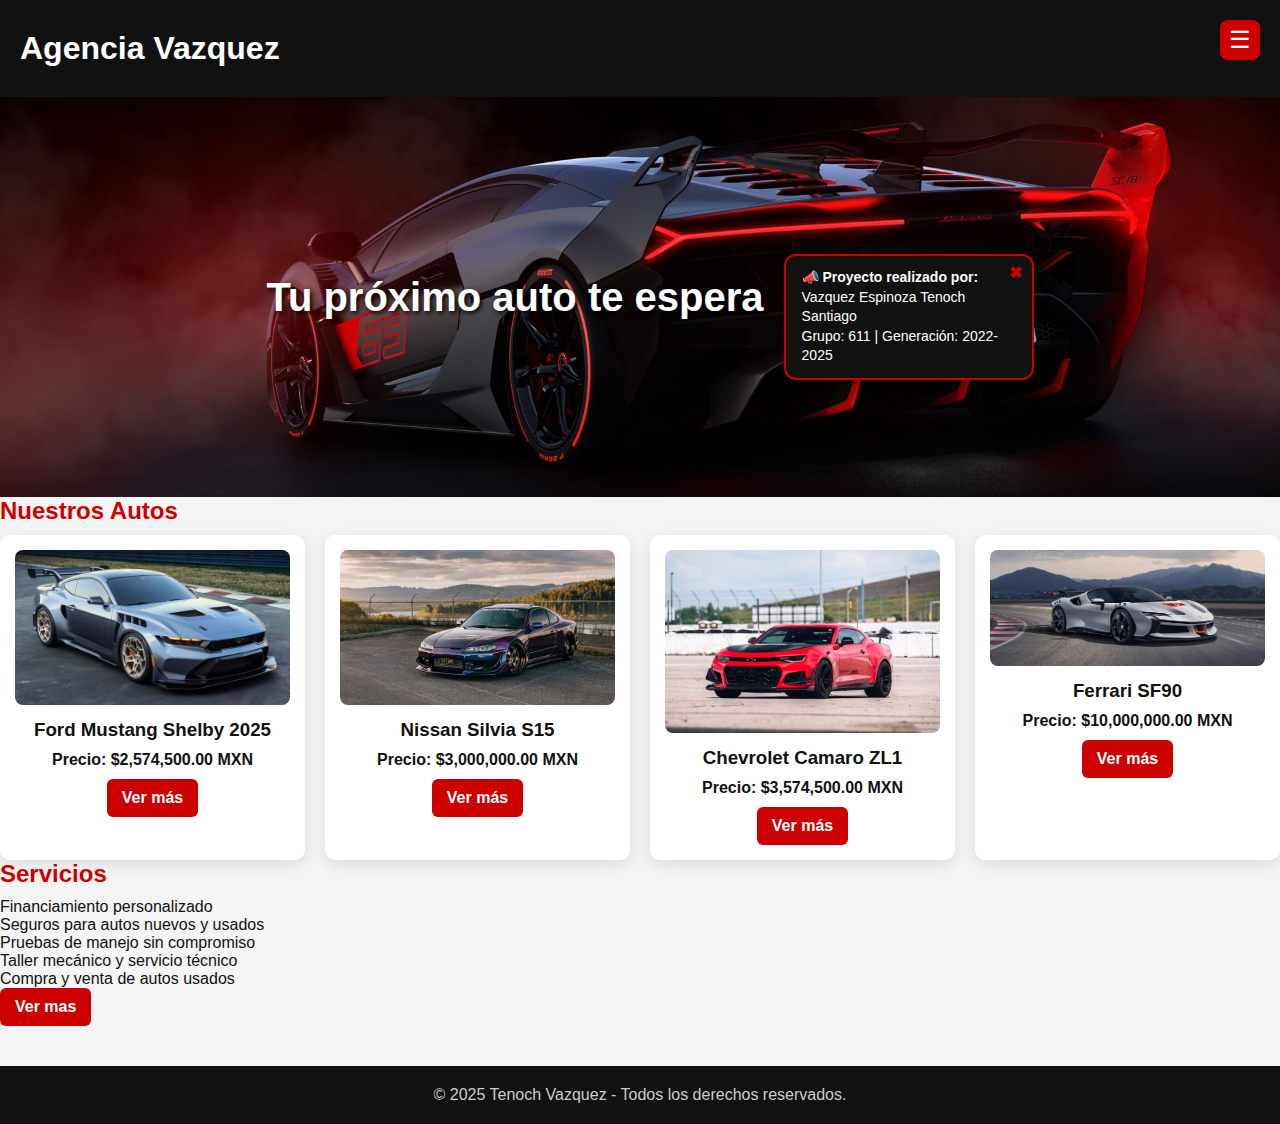
<file: index.html>
<!DOCTYPE html>
<html lang="es">
<head>
  <meta charset="UTF-8">
  <title>Agencia Vazquez</title>
  <link rel="stylesheet" href="styles/style.css">
</head>
<body>
  <header>
    <h1>Agencia Vazquez</h1>
  </header>
  <section class="hero" id="inicio">
    <h1>Tu próximo auto te espera</h1>
    <div class="alerta-creditos" id="creditos">
      <span class="cerrar-alerta" onclick="document.getElementById('creditos').style.display='none'">✖</span>
      📣 <strong>Proyecto realizado por:</strong><br>
      Vazquez Espinoza Tenoch Santiago<br>
      Grupo: 611 | Generación: 2022-2025
    </div>  
  </section>

  <section class="section" id="autos">
    <h2>Nuestros Autos</h2>
    <div class="autos">
      <div class="auto-card">
        <img src="styles/mustang.jpg" alt="Mustang">
        <h3>Ford Mustang Shelby 2025</h3>
        <p class="precio">Precio: $2,574,500.00 MXN</p>
        <a href="mustang.html" class="btn">Ver más</a>
      </div>
      <div class="auto-card">
        <img src="styles/silvia.jpg" alt="Silvia">
        <h3>Nissan Silvia S15</h3>
        <p class="precio">Precio: $3,000,000.00 MXN</p>
        <a href="Silvia.html" class="btn">Ver más</a>
      </div>
      <div class="auto-card">
        <img src="styles/camaro.jpg" alt="Camaro">
        <h3>Chevrolet Camaro ZL1</h3>
        <p class="precio">Precio: $3,574,500.00 MXN</p>
        <a href="camaro.html" class="btn">Ver más</a>
      </div>
      <div class="auto-card">
        <img src="styles/ferrari.jpg" alt="Ferrari">
        <h3>Ferrari SF90</h3>
        <p class="precio">Precio: $10,000,000.00 MXN</p>
        <a href="ferrari.html" class="btn">Ver más</a>
      </div>
    </div>
  </section>

  <section class="section" id="servicios">
    <div class="servicio">
    <h2>Servicios</h2>
    <ul>
      <li>Financiamiento personalizado</li>
      <li>Seguros para autos nuevos y usados</li>
      <li>Pruebas de manejo sin compromiso</li>
      <li>Taller mecánico y servicio técnico</li>
      <li>Compra y venta de autos usados</li>
    </ul>
      <a href="Servicios.html" class="btn">Ver mas</a>
    </div>
  </section>
  <footer>
    &copy; 2025 Tenoch Vazquez - Todos los derechos reservados.
  </footer>
  <div class="menu-container">
    <div class="menu-button">☰</div>
    <div class="menu-options">
      <a href="#inicio">Inicio</a>
      <a href="#autos">Catálogo</a>
      <a href="#servicios">Servicios</a>
    </div>
  </div>
</body>
</html>
</file>
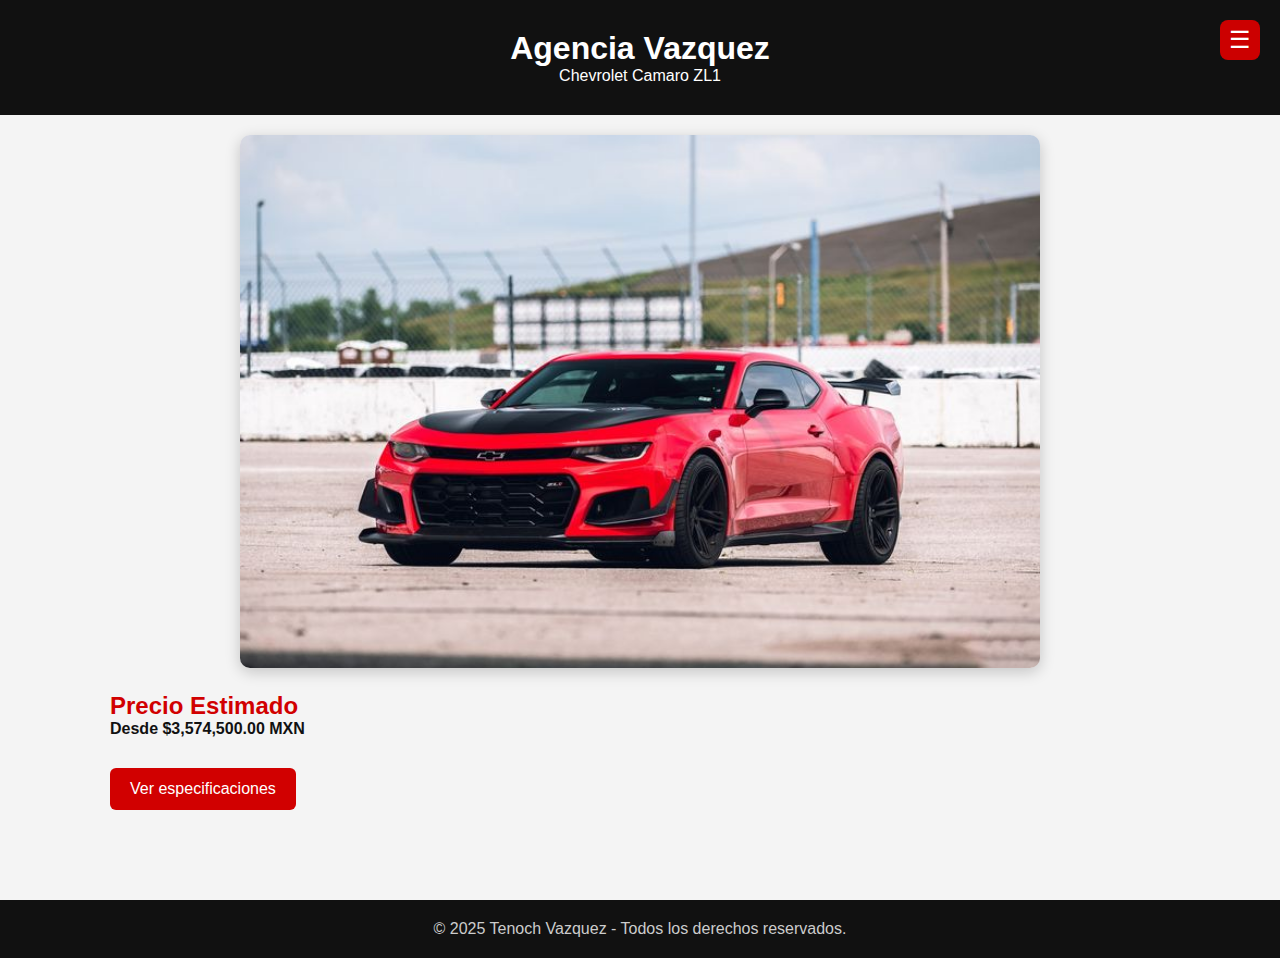
<file: camaro.html>
<!DOCTYPE html>
<html lang="es">
<head>
  <meta charset="UTF-8">
  <meta name="viewport" content="width=device-width, initial-scale=1.0">
  <title>Chevrolet Camaro ZL1</title>
  <style>
    :root {
      --rojo-zl1: #d10000;
      --gris-fondo: #f4f4f4;
      --negro: #111;
      --blanco: #fff;
    }
    .menu-options h4 {
      color: #fff;
      margin: 8px 0 4px;
      font-size: 0.9rem;
      border-bottom: 1px solid rgba(255, 255, 255, 0.3);
      padding-bottom: 4px;
    }

    * {
      box-sizing: border-box;
      margin: 0;
      padding: 0;
    }

    body {
      font-family: 'Segoe UI', sans-serif;
      background-color: var(--gris-fondo);
      color: var(--negro);
    }

    header {
      background: var(--negro);
      color: var(--blanco);
      padding: 30px 20px;
      text-align: center;
    }

    main {
      max-width: 1100px;
      margin: auto;
      padding: 20px;
    }

    .imagen {
      text-align: center;
      margin-bottom: 20px;
    }

    .imagen img {
      width: 100%;
      max-width: 800px;
      border-radius: 10px;
      box-shadow: 0 4px 15px rgba(0, 0, 0, 0.2);
      transition: transform 0.3s ease;
    }

    .imagen img:hover {
      transform: scale(1.02);
    }

    h2 {
      color: var(--rojo-zl1);
    }

    .seccion {
      margin-bottom: 30px;
    }

    button {
      background-color: var(--rojo-zl1);
      color: white;
      border: none;
      padding: 12px 20px;
      font-size: 1rem;
      cursor: pointer;
      border-radius: 6px;
      transition: background-color 0.3s ease;
    }

    button:hover {
      background-color: #a80000;
    }

    #detalles {
      display: none;
      margin-top: 15px;
      padding: 15px;
      background-color: #fff;
      border-radius: 10px;
      border: 1px solid #ddd;
      box-shadow: 0 2px 8px rgba(0,0,0,0.1);
    }

    footer {
      background-color: var(--negro);
      color: #ccc;
      text-align: center;
      padding: 20px;
      margin-top: 40px;
    }
    .menu-container {
      position: fixed;
      top: 20px;
      right: 20px;
      z-index: 999;
    }
    .menu-button {
      width: 40px;
      height: 40px;
      background-color: #cc0000;
      color: white;
      border-radius: 8px;
      display: flex;
      align-items: center;
      justify-content: center;
      cursor: pointer;
      font-size: 24px;
      transition: background-color 0.3s ease;
    }
    .menu-options {
      overflow: hidden;
      background-color: #cc0000;
      border-radius: 10px;
      margin-top: 10px;
      width: 0;
      height: 0;
      opacity: 0;
      transition: all 0.4s ease;
    }

    .menu-container:hover .menu-options {
      width: 160px;
      height: auto;
      opacity: 1;
      padding: 10px;
      box-shadow: 0 4px 10px rgba(0,0,0,0.2);
    }

    .menu-options a {
      display: block;
      color: white;
      text-decoration: none;
      padding: 8px;
      border-radius: 6px;
      transition: background-color 0.3s ease;
    }

    .menu-options a:hover {
      background-color: #a00000;
    }
  </style>
</head>
<body>

<header>
  <h1>Agencia Vazquez </h1>
  <p>Chevrolet Camaro ZL1</p>
</header>

<main>
  <div class="imagen">
    <img src="styles/camaro.jpg" alt="Camaro ZL1">
  </div>

  <section class="seccion">
    <h2>Precio Estimado</h2>
    <p><strong>Desde $3,574,500.00 MXN</strong></p>
  </section>

  <section class="seccion">
    <button onclick="toggleDetalles()">Ver especificaciones</button>
    <div id="detalles">
      <h3>Especificaciones Técnicas</h3>
      <ul>
        <li>Motor V8 Supercargado 6.2L</li>
        <li>Potencia: 650 hp / 650 lb-ft</li>
        <li>Transmisión manual de 6 o automática de 10 velocidades</li>
        <li>0 a 100 km/h: 3.5 segundos</li>
        <li>Tracción trasera (RWD)</li>
        <li>Magnetic Ride Control</li>
        <li>Interior con asientos Recaro deportivos</li>
        <li>Head-Up Display, pantalla táctil, audio Bose</li>
      </ul>
    </div>
  </section>
</main>

<footer>
  &copy; 2025 Tenoch Vazquez - Todos los derechos reservados.
</footer>

<script>
  function toggleDetalles() {
    const detalles = document.getElementById("detalles");
    detalles.style.display = detalles.style.display === "none" || detalles.style.display === "" ? "block" : "none";
  }
</script>
<div class="menu-container">
  <div class="menu-button">☰</div>
  <div class="menu-options">
    <a href="index.html">Inicio</a>
    <h4>Catálogo</h4>
    <a href="mustang.html">Mustang</a>
    <a href="Silvia.html">Silvia</a>
    <a href="camaro.html">Camaro</a>
    <a href="ferrari.html">Ferrari</a>
    <h4>otros</h4>
    <a href="Servicios.html">servicios/contacto</a>
  </div>
</div>
</body>
</html>
</file>
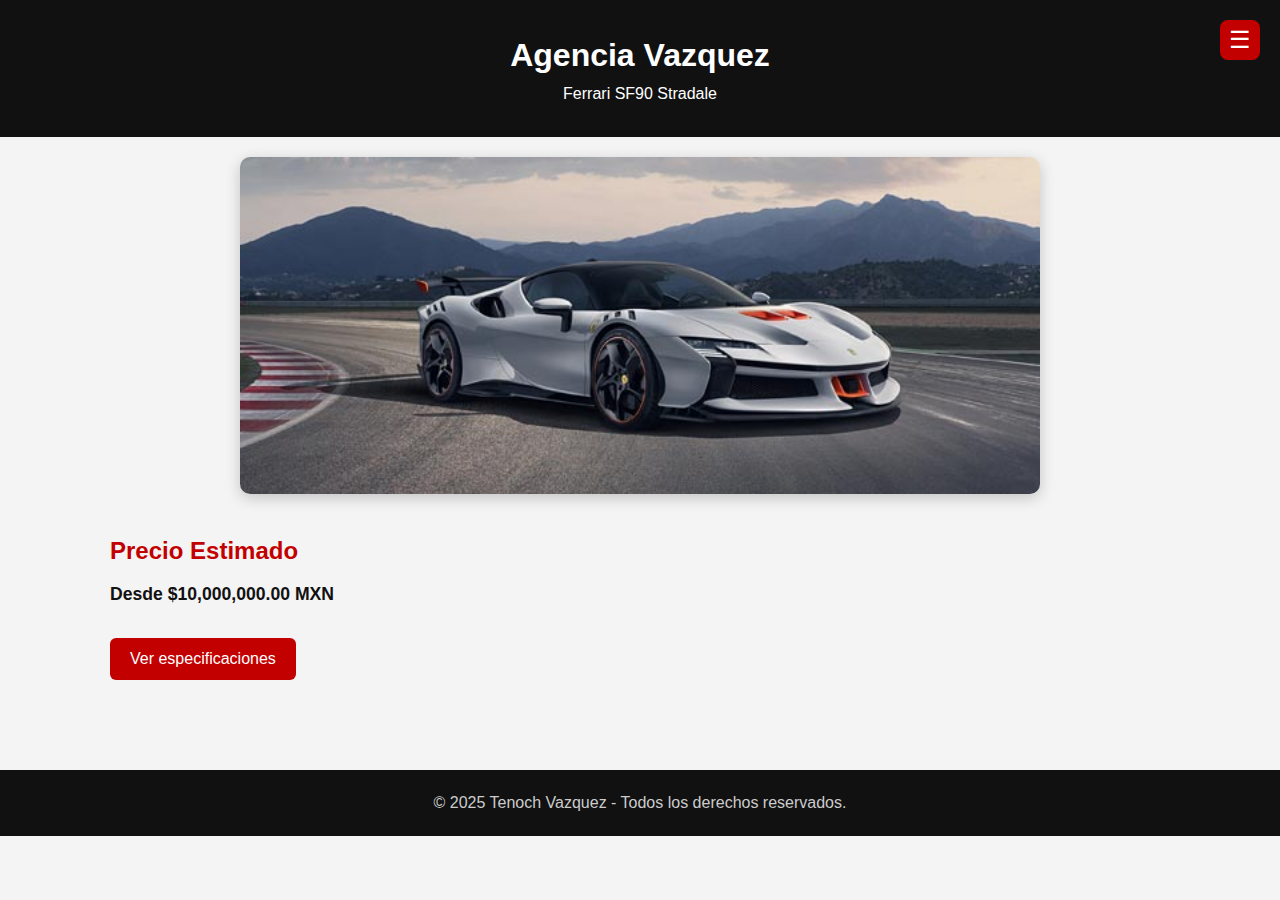
<file: ferrari.html>
<!DOCTYPE html>
<html lang="es">
<head>
  <meta charset="UTF-8" />
  <meta name="viewport" content="width=device-width, initial-scale=1.0"/>
  <title>Ferrari SF90</title>
  <style>
        .menu-options h4 {
      color: #fff;
      margin: 8px 0 4px;
      font-size: 0.9rem;
      border-bottom: 1px solid rgba(255, 255, 255, 0.3);
      padding-bottom: 4px;
    }
    :root {
      --rojo-ferrari: #c30000;
      --gris-fondo: #f4f4f4;
      --negro: #111;
      --blanco: #fff;
      --sombra: 0 4px 15px rgba(0, 0, 0, 0.2);
    }

    * {
      margin: 0;
      padding: 0;
      box-sizing: border-box;
    }

    body {
      font-family: 'Segoe UI', sans-serif;
      background-color: var(--gris-fondo);
      color: var(--negro);
      line-height: 1.6;
    }

    header {
      background: var(--negro);
      color: var(--blanco);
      padding: 30px 20px;
      text-align: center;
    }

    main {
      max-width: 1100px;
      margin: 0 auto;
      padding: 20px;
    }

    .imagen {
      text-align: center;
      margin-bottom: 30px;
    }

    .imagen img {
      width: 100%;
      max-width: 800px;
      border-radius: 10px;
      box-shadow: var(--sombra);
      transition: transform 0.3s ease;
    }

    .imagen img:hover {
      transform: scale(1.02);
    }

    h2 {
      color: var(--rojo-ferrari);
      margin-bottom: 10px;
    }

    .seccion {
      margin-bottom: 30px;
    }

    .seccion p {
      font-size: 1.1rem;
    }

    button {
      background-color: var(--rojo-ferrari);
      color: var(--blanco);
      border: none;
      padding: 12px 20px;
      font-size: 1rem;
      cursor: pointer;
      border-radius: 6px;
      transition: background-color 0.3s ease;
    }

    button:hover {
      background-color: #990000;
    }

    #detalles {
      display: none;
      margin-top: 15px;
      padding: 20px;
      background-color: var(--blanco);
      border-radius: 10px;
      border: 1px solid #ddd;
      box-shadow: 0 2px 8px rgba(0, 0, 0, 0.1);
      animation: fadeIn 0.4s ease-in-out;
    }

    @keyframes fadeIn {
      from { opacity: 0; transform: translateY(-10px); }
      to { opacity: 1; transform: translateY(0); }
    }

    footer {
      background-color: var(--negro);
      color: #ccc;
      text-align: center;
      padding: 20px;
      margin-top: 40px;
    }

    .menu-container {
      position: fixed;
      top: 20px;
      right: 20px;
      z-index: 999;
    }

    .menu-button {
      width: 40px;
      height: 40px;
      background-color: var(--rojo-ferrari);
      color: white;
      border-radius: 8px;
      display: flex;
      align-items: center;
      justify-content: center;
      cursor: pointer;
      font-size: 24px;
      transition: background-color 0.3s ease;
    }

    .menu-options {
      overflow: hidden;
      background-color: var(--rojo-ferrari);
      border-radius: 10px;
      margin-top: 10px;
      width: 0;
      height: 0;
      opacity: 0;
      transition: all 0.4s ease;
    }

    .menu-container:hover .menu-options {
      width: 160px;
      height: auto;
      opacity: 1;
      padding: 10px;
      box-shadow: 0 4px 10px rgba(0, 0, 0, 0.2);
    }

    .menu-options a {
      display: block;
      color: white;
      text-decoration: none;
      padding: 8px;
      border-radius: 6px;
      transition: background-color 0.3s ease;
    }

    .menu-options a:hover {
      background-color: #800000;
    }

    .menu-options h4 {
      color: #fff;
      margin: 8px 0 4px;
      font-size: 0.9rem;
      border-bottom: 1px solid rgba(255, 255, 255, 0.3);
      padding-bottom: 4px;
    }
  </style>
</head>
<body>

<header>
  <h1>Agencia Vazquez</h1>
  <p>Ferrari SF90 Stradale</p>
</header>

<main>
  <div class="imagen">
    <img src="styles/ferrari.jpg" alt="Ferrari SF90" />
  </div>

  <section class="seccion">
    <h2>Precio Estimado</h2>
    <p><strong>Desde $10,000,000.00 MXN</strong></p>
  </section>

  <section class="seccion">
    <button onclick="toggleDetalles()">Ver especificaciones</button>
    <div id="detalles">
      <h3>Especificaciones Técnicas</h3>
      <ul>
        <li>Motor V8 Biturbo 4.0L + 3 motores eléctricos</li>
        <li>Potencia combinada: 986 hp</li>
        <li>Transmisión automática de doble embrague 8 velocidades</li>
        <li>0 a 100 km/h: 2.5 segundos</li>
        <li>Tracción total (AWD)</li>
        <li>Modo eléctrico con autonomía de hasta 25 km</li>
        <li>Interior de lujo con materiales en fibra de carbono y cuero</li>
        <li>Panel digital completo y asistencias de conducción avanzadas</li>
      </ul>
    </div>
  </section>
</main>

<footer>
  &copy; 2025 Tenoch Vazquez - Todos los derechos reservados.
</footer>

<script>
  function toggleDetalles() {
    const detalles = document.getElementById("detalles");
    detalles.style.display = (detalles.style.display === "none" || detalles.style.display === "") 
      ? "block" 
      : "none";
  }
</script>
<div class="menu-container">
  <div class="menu-button">☰</div>
  <div class="menu-options">
    <a href="index.html">Inicio</a>
    <h4>Catálogo</h4>
    <a href="mustang.html">Mustang</a>
    <a href="Silvia.html">Silvia</a>
    <a href="camaro.html">Camaro</a>
    <a href="ferrari.html">Ferrari</a>
    <h4>otros</h4>
    <a href="Servicios.html">servicios/contacto</a>
  </div>
</div>
</body>
</html>
</file>
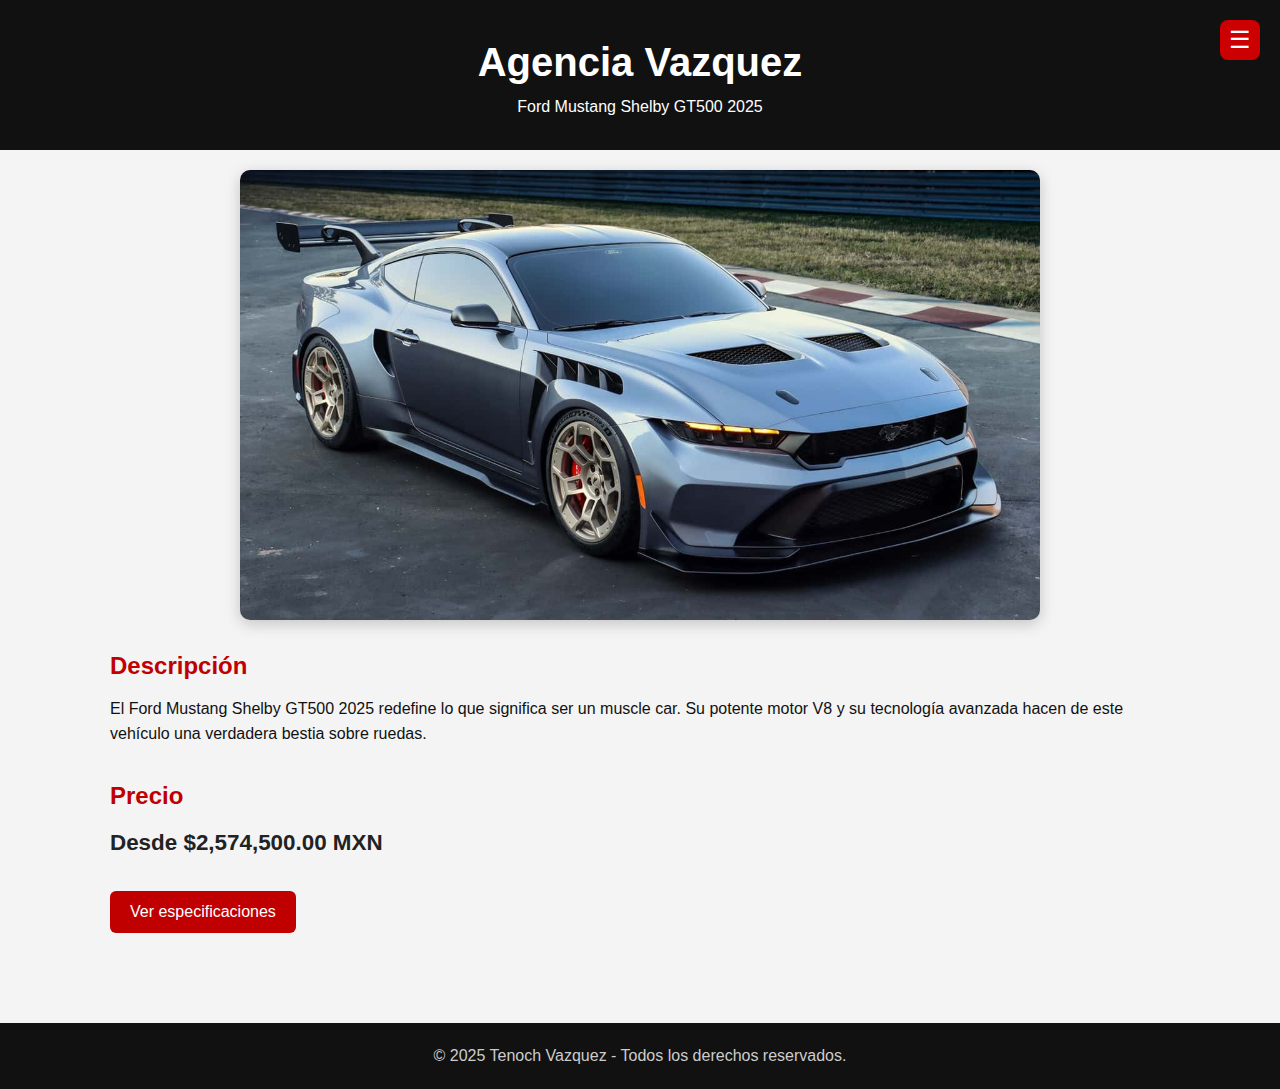
<file: mustang.html>
<!DOCTYPE html>
<html lang="es">
<head>
    <meta charset="UTF-8">
    <meta name="viewport" content="width=device-width, initial-scale=1.0">
    <title>Ford Mustang Shelby GT500 2025</title>
    <style>
        :root {
            --rojo-shelby: #c00000;
            --gris-fondo: #f4f4f4;
            --negro: #111;
            --blanco: #fff;
        }
        .menu-options h4 {
      color: #fff;
      margin: 8px 0 4px;
      font-size: 0.9rem;
      border-bottom: 1px solid rgba(255, 255, 255, 0.3);
      padding-bottom: 4px;
    }

        * {
            box-sizing: border-box;
            margin: 0;
            padding: 0;
        }

        body {
            font-family: 'Segoe UI', sans-serif;
            background-color: var(--gris-fondo);
            color: var(--negro);
            line-height: 1.6;
        }

        header {
            background: var(--negro);
            color: var(--blanco);
            padding: 30px 20px;
            text-align: center;
        }

        header h1 {
            font-size: 2.5rem;
        }

        main {
            max-width: 1100px;
            margin: auto;
            padding: 20px;
        }

        .imagen {
            text-align: center;
            margin-bottom: 20px;
        }

        .imagen img {
            width: 100%;
            max-width: 800px;
            border-radius: 10px;
            box-shadow: 0 4px 15px rgba(0, 0, 0, 0.2);
            transition: transform 0.3s ease;
        }

        .imagen img:hover {
            transform: scale(1.02);
        }

        .seccion {
            margin-bottom: 30px;
        }

        .seccion h2 {
            color: var(--rojo-shelby);
            margin-bottom: 10px;
        }

        .precio {
            font-size: 1.4rem;
            font-weight: bold;
            color: #222;
        }

        button {
            background-color: var(--rojo-shelby);
            color: white;
            border: none;
            padding: 12px 20px;
            font-size: 1rem;
            cursor: pointer;
            border-radius: 6px;
            transition: background-color 0.3s ease;
        }

        button:hover {
            background-color: #a00000;
        }

        #detalles {
            display: none;
            margin-top: 15px;
            padding: 15px;
            background-color: #fff;
            border-radius: 10px;
            border: 1px solid #ddd;
            box-shadow: 0 2px 8px rgba(0,0,0,0.1);
        }

        footer {
            background-color: #111;
            color: #ccc;
            text-align: center;
            padding: 20px;
            margin-top: 40px;
        }

        @media (max-width: 768px) {
            header h1 {
                font-size: 2rem;
            }
            .precio {
                font-size: 1.2rem;
            }
            
        }
        .menu-container {
      position: fixed;
      top: 20px;
      right: 20px;
      z-index: 999;
    }
    .menu-button {
      width: 40px;
      height: 40px;
      background-color: #cc0000;
      color: white;
      border-radius: 8px;
      display: flex;
      align-items: center;
      justify-content: center;
      cursor: pointer;
      font-size: 24px;
      transition: background-color 0.3s ease;
    }
    .menu-options {
      overflow: hidden;
      background-color: #cc0000;
      border-radius: 10px;
      margin-top: 10px;
      width: 0;
      height: 0;
      opacity: 0;
      transition: all 0.4s ease;
    }

    .menu-container:hover .menu-options {
      width: 160px;
      height: auto;
      opacity: 1;
      padding: 10px;
      box-shadow: 0 4px 10px rgba(0,0,0,0.2);
    }

    .menu-options a {
      display: block;
      color: white;
      text-decoration: none;
      padding: 8px;
      border-radius: 6px;
      transition: background-color 0.3s ease;
    }

    .menu-options a:hover {
      background-color: #a00000;
    }
    </style>
</head>
<body>

    <header>
        <h1>Agencia Vazquez</h1>
        <p>Ford Mustang Shelby GT500 2025</p>
    </header>

    <main>
        <div class="imagen">
            <img src="styles/mustang.jpg" alt="Ford Mustang Shelby 2025">
        </div>

        <section class="seccion">
            <h2>Descripción</h2>
            <p>El Ford Mustang Shelby GT500 2025 redefine lo que significa ser un muscle car. Su potente motor V8 y su tecnología avanzada hacen de este vehículo una verdadera bestia sobre ruedas.</p>
        </section>

        <section class="seccion">
            <h2>Precio</h2>
            <p class="precio">Desde $2,574,500.00 MXN</p>
        </section>

        <section class="seccion">
            <button onclick="toggleDetalles()">Ver especificaciones</button>
            <div id="detalles">
                <h3>Especificaciones Técnicas</h3>
                <ul>
                    <li>Motor: 5.2L V8 Supercargado</li>
                    <li>Potencia: 760 hp</li>
                    <li>Transmisión: Automática de 7 velocidades</li>
                    <li>0 a 100 km/h: 3.5 segundos</li>
                    <li>Sistema de infoentretenimiento: SYNC 4 con pantalla de 13.2"</li>
                    <li>Sonido: B&O con 12 parlantes</li>
                    <li>Conectividad: Apple CarPlay / Android Auto</li>
                    <li>Frenos: Brembo de alto rendimiento</li>
                    <li>Seguridad: Control de carril, sensores 360°, frenado automático</li>
                </ul>
            </div>
        </section>
    </main>

    <footer>
        &copy; 2025 Tenoch Vazquez - Todos los derechos reservados.
      </footer>

    <script>
        function toggleDetalles() {
            const detalles = document.getElementById('detalles');
            detalles.style.display = detalles.style.display === 'none' || detalles.style.display === '' ? 'block' : 'none';
        }
    </script>
<div class="menu-container">
    <div class="menu-button">☰</div>
    <div class="menu-options">
      <a href="index.html">Inicio</a>
      <h4>Catálogo</h4>
      <a href="mustang.html">Mustang</a>
      <a href="Silvia.html">Silvia</a>
      <a href="camaro.html">Camaro</a>
      <a href="ferrari.html">Ferrari</a>
      <h4>otros</h4>
      <a href="Servicios.html">servicios/contacto</a>
    </div>
  </div>
</body>
</html>
</file>
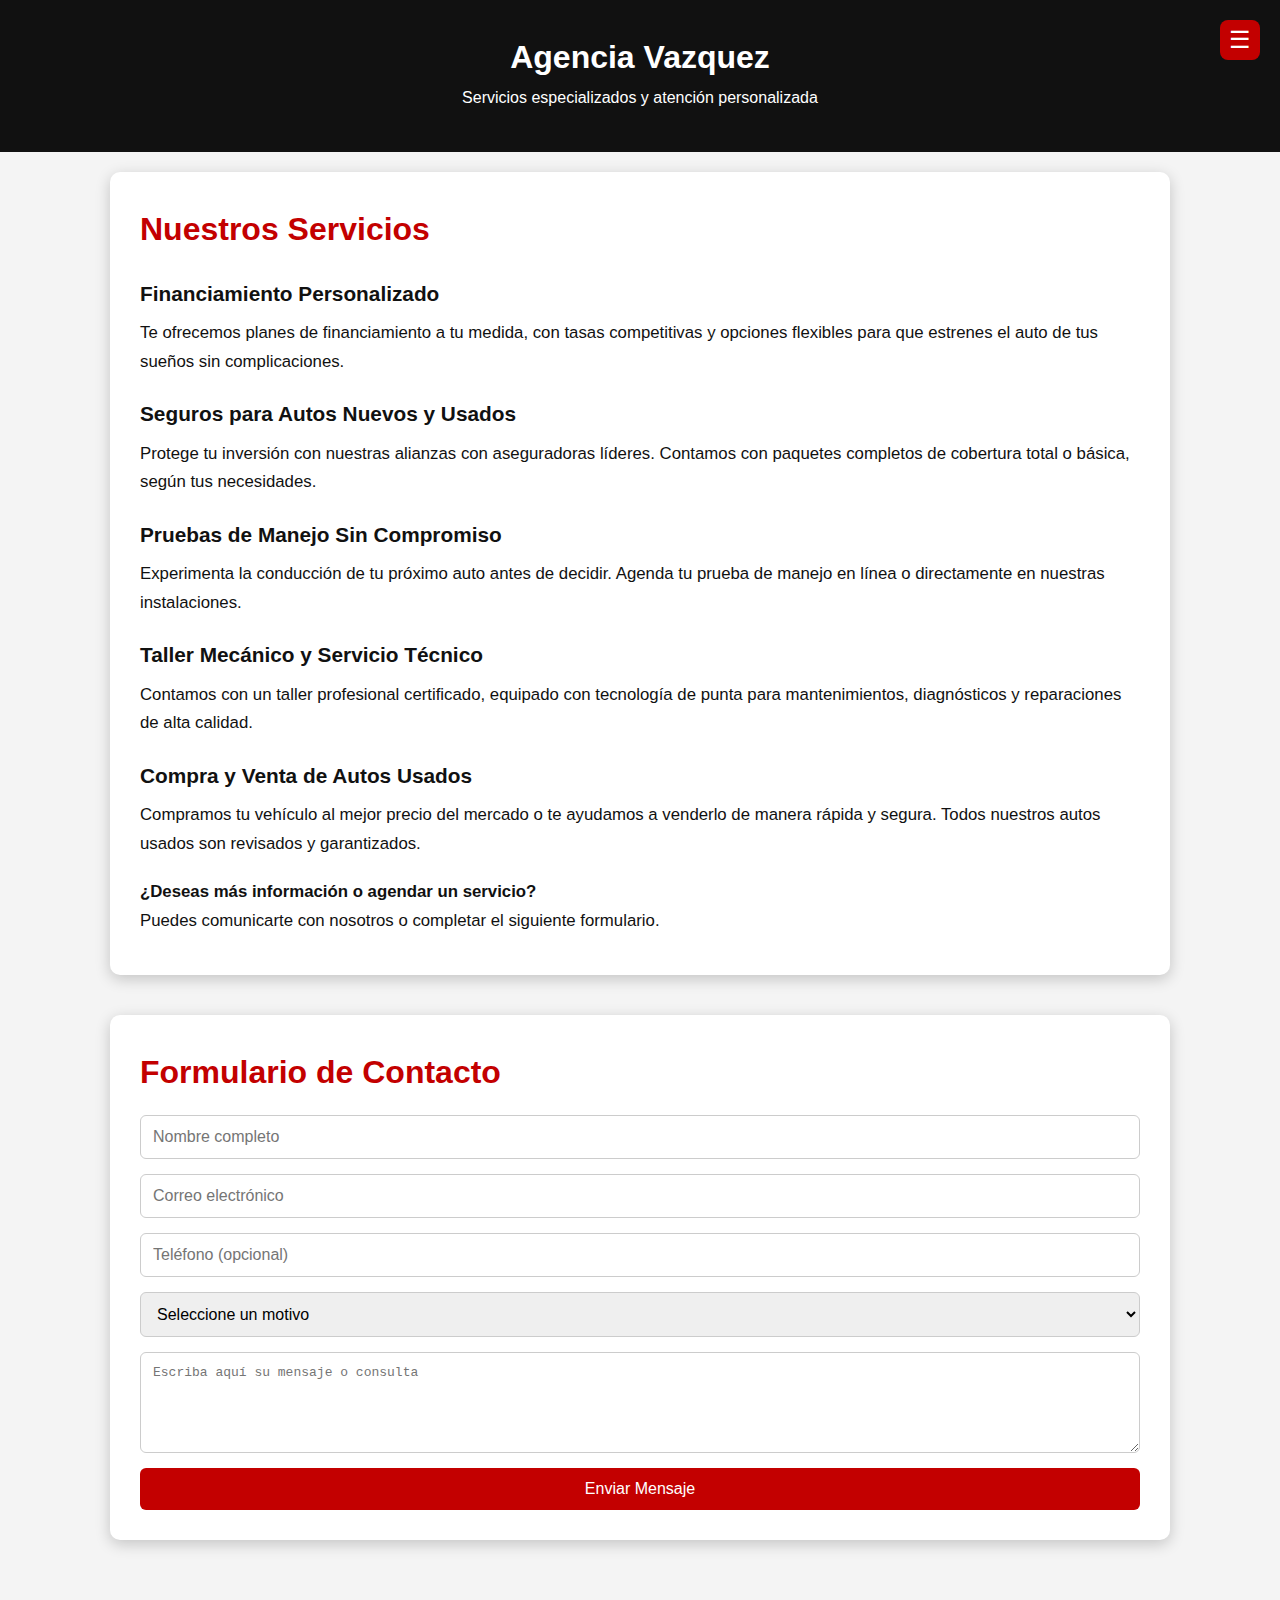
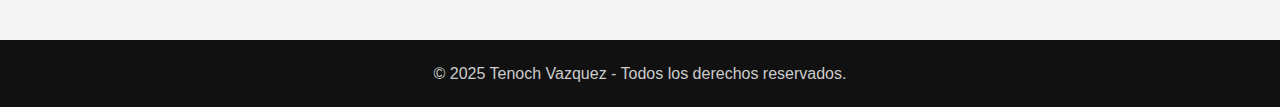
<file: Servicios.html>
<!DOCTYPE html>
<html lang="es">
<head>
  <meta charset="UTF-8" />
  <meta name="viewport" content="width=device-width, initial-scale=1.0"/>
  <title>Servicios y Contacto - Agencia Vazquez</title>
  <style>
    :root {
      --rojo: #c30000;
      --gris-fondo: #f4f4f4;
      --negro: #111;
      --blanco: #fff;
      --sombra: 0 4px 15px rgba(0, 0, 0, 0.2);
    }

    * {
      margin: 0;
      padding: 0;
      box-sizing: border-box;
    }

    body {
      font-family: 'Segoe UI', sans-serif;
      background-color: var(--gris-fondo);
      color: var(--negro);
      line-height: 1.7;
    }

    header {
      background: var(--negro);
      color: var(--blanco);
      padding: 30px 20px;
      text-align: center;
    }

    main {
      max-width: 1100px;
      margin: 0 auto;
      padding: 20px;
    }

    h2 {
      color: var(--rojo);
      margin-bottom: 15px;
      font-size: 2em;
    }

    p {
      margin-bottom: 10px;
    }

    .section {
      background: var(--blanco);
      padding: 30px;
      margin-bottom: 40px;
      border-radius: 10px;
      box-shadow: var(--sombra);
    }

    .servicio h3 {
      color: var(--negro);
      margin-top: 20px;
      margin-bottom: 8px;
      font-size: 1.3em;
    }

    .servicio p {
      font-size: 1.05em;
    }

    .contacto form {
      display: flex;
      flex-direction: column;
      gap: 15px;
    }

    .contacto input, .contacto textarea, .contacto select {
      padding: 12px;
      font-size: 1em;
      border: 1px solid #ccc;
      border-radius: 6px;
    }

    .contacto button {
      background-color: var(--rojo);
      color: white;
      padding: 12px;
      font-size: 1em;
      border: none;
      border-radius: 6px;
      cursor: pointer;
      transition: background-color 0.3s ease;
    }

    .contacto button:hover {
      background-color: #990000;
    }

    footer {
      background-color: var(--negro);
      color: #ccc;
      text-align: center;
      padding: 20px;
      margin-top: 40px;
    }

    .menu-container {
      position: fixed;
      top: 20px;
      right: 20px;
      z-index: 999;
    }

    .menu-button {
      width: 40px;
      height: 40px;
      background-color: var(--rojo);
      color: white;
      border-radius: 8px;
      display: flex;
      align-items: center;
      justify-content: center;
      cursor: pointer;
      font-size: 24px;
      transition: background-color 0.3s ease;
    }

    .menu-options {
      overflow: hidden;
      background-color: var(--rojo);
      border-radius: 10px;
      margin-top: 10px;
      width: 0;
      height: 0;
      opacity: 0;
      transition: all 0.4s ease;
    }

    .menu-container:hover .menu-options {
      width: 180px;
      height: auto;
      opacity: 1;
      padding: 10px;
      box-shadow: var(--sombra);
    }

    .menu-options a {
      display: block;
      color: white;
      text-decoration: none;
      padding: 8px;
      border-radius: 6px;
      transition: background-color 0.3s ease;
    }

    .menu-options a:hover {
      background-color: #800000;
    }

    .menu-options h4 {
      color: #fff;
      margin: 8px 0 4px;
      font-size: 0.9rem;
      border-bottom: 1px solid rgba(255, 255, 255, 0.3);
      padding-bottom: 4px;
    }
  </style>
</head>
<body>

<header>
  <h1>Agencia Vazquez</h1>
  <p>Servicios especializados y atención personalizada</p>
</header>

<main>
  <section class="section" id="servicios">
    <div class="servicio">
      <h2>Nuestros Servicios</h2>

      <h3>Financiamiento Personalizado</h3>
      <p>Te ofrecemos planes de financiamiento a tu medida, con tasas competitivas y opciones flexibles para que estrenes el auto de tus sueños sin complicaciones.</p>

      <h3>Seguros para Autos Nuevos y Usados</h3>
      <p>Protege tu inversión con nuestras alianzas con aseguradoras líderes. Contamos con paquetes completos de cobertura total o básica, según tus necesidades.</p>

      <h3>Pruebas de Manejo Sin Compromiso</h3>
      <p>Experimenta la conducción de tu próximo auto antes de decidir. Agenda tu prueba de manejo en línea o directamente en nuestras instalaciones.</p>

      <h3>Taller Mecánico y Servicio Técnico</h3>
      <p>Contamos con un taller profesional certificado, equipado con tecnología de punta para mantenimientos, diagnósticos y reparaciones de alta calidad.</p>

      <h3>Compra y Venta de Autos Usados</h3>
      <p>Compramos tu vehículo al mejor precio del mercado o te ayudamos a venderlo de manera rápida y segura. Todos nuestros autos usados son revisados y garantizados.</p>

      <p style="margin-top: 20px;">
        <strong>¿Deseas más información o agendar un servicio?</strong> <br>
        Puedes comunicarte con nosotros o completar el siguiente formulario.
      </p>
    </div>
  </section>

  <section class="section contacto" id="contacto">
    <h2>Formulario de Contacto</h2>
    <form>
      <input type="text" placeholder="Nombre completo" required />
      <input type="email" placeholder="Correo electrónico" required />
      <input type="tel" placeholder="Teléfono (opcional)" />
      <select required>
        <option value="">Seleccione un motivo</option>
        <option value="financiamiento">Información sobre financiamiento</option>
        <option value="prueba">Agendar prueba de manejo</option>
        <option value="servicio">Solicitar servicio técnico</option>
        <option value="venta">Venta de auto usado</option>
        <option value="otro">Otro</option>
      </select>
      <textarea rows="5" placeholder="Escriba aquí su mensaje o consulta" required></textarea>
      <button type="submit">Enviar Mensaje</button>
    </form>
  </section>
</main>

<footer>
  &copy; 2025 Tenoch Vazquez - Todos los derechos reservados.
</footer>

<div class="menu-container">
  <div class="menu-button">☰</div>
  <div class="menu-options">
    <a href="index.html">Inicio</a>
    <h4>Catálogo</h4>
    <a href="mustang.html">Mustang</a>
    <a href="Silvia.html">Silvia</a>
    <a href="camaro.html">Camaro</a>
    <a href="ferrari.html">Ferrari</a>
  </div>
</div>
<div id="mensaje-exito" style="display:none; color: green; margin-top: 15px;">
  ✅ Tu mensaje ha sido enviado exitosamente. ¡Gracias por contactarnos!
</div>
<script>
  const form = document.querySelector("form");
  const mensaje = document.getElementById("mensaje-exito");

  form.addEventListener("submit", function (e) {
    e.preventDefault();

    mensaje.style.display = "block"; // Mostrar mensaje
    form.reset(); // Limpiar formulario

    // Opcional: ocultar el mensaje después de 5 segundos
    setTimeout(() => {
      mensaje.style.display = "none";
    }, 5000);
  });
</script>
</body>
</html>
</file>
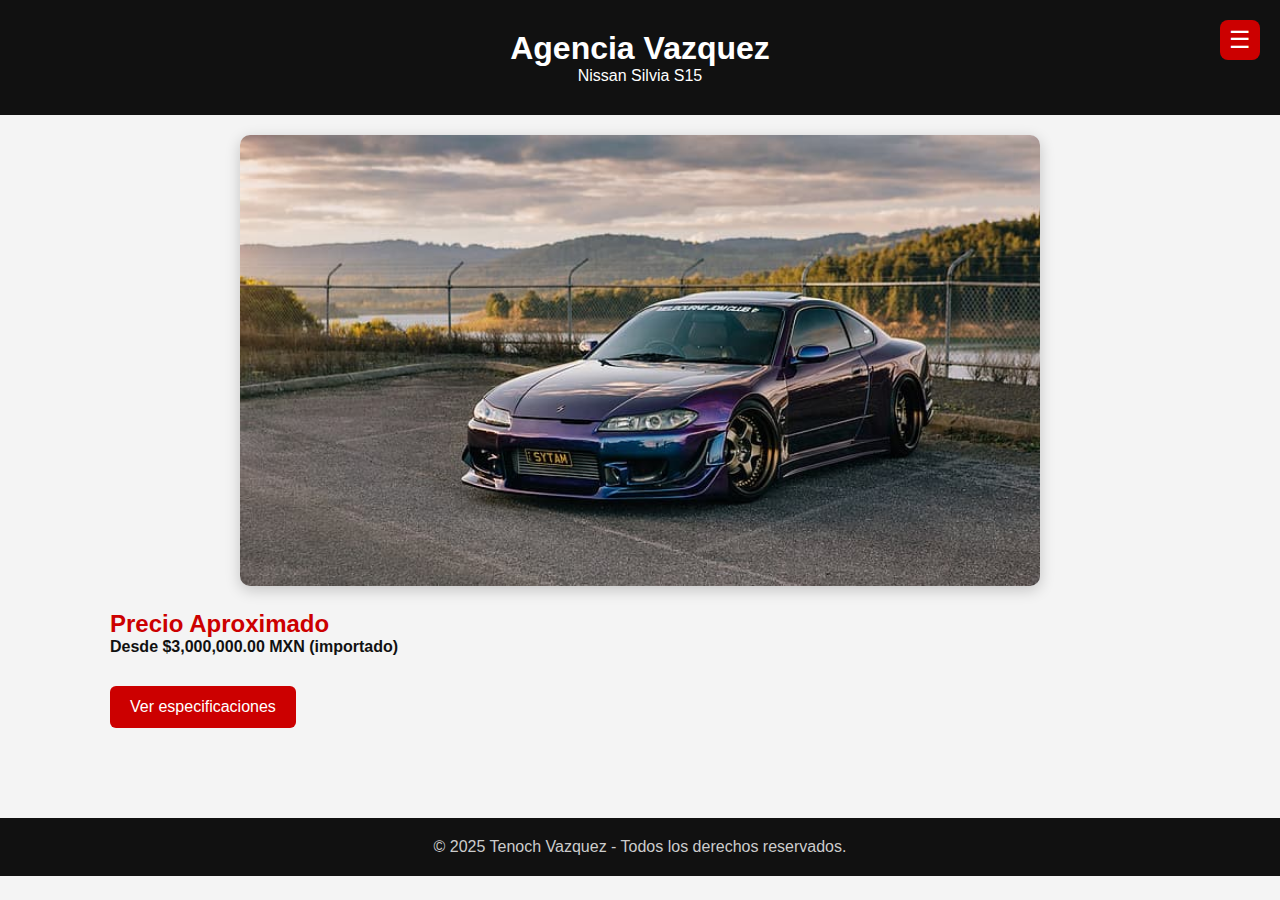
<file: Silvia.html>
<!DOCTYPE html>
<html lang="es">
<head>
  <meta charset="UTF-8">
  <meta name="viewport" content="width=device-width, initial-scale=1.0">
  <title>Nissan Silvia S15</title>
  <style>
    :root {
      --rojo-jdm: #cc0000;
      --gris-fondo: #f4f4f4;
      --negro: #111;
      --blanco: #fff;
    }
    .menu-options h4 {
      color: #fff;
      margin: 8px 0 4px;
      font-size: 0.9rem;
      border-bottom: 1px solid rgba(255, 255, 255, 0.3);
      padding-bottom: 4px;
    }
    * {
      box-sizing: border-box;
      margin: 0;
      padding: 0;
    }

    body {
      font-family: 'Segoe UI', sans-serif;
      background-color: var(--gris-fondo);
      color: var(--negro);
    }

    header {
      background: var(--negro);
      color: var(--blanco);
      padding: 30px 20px;
      text-align: center;
    }

    main {
      max-width: 1100px;
      margin: auto;
      padding: 20px;
    }

    .imagen {
      text-align: center;
      margin-bottom: 20px;
    }

    .imagen img {
      width: 100%;
      max-width: 800px;
      border-radius: 10px;
      box-shadow: 0 4px 15px rgba(0, 0, 0, 0.2);
      transition: transform 0.3s ease;
    }

    .imagen img:hover {
      transform: scale(1.02);
    }

    h2 {
      color: var(--rojo-jdm);
    }

    .seccion {
      margin-bottom: 30px;
    }

    button {
      background-color: var(--rojo-jdm);
      color: white;
      border: none;
      padding: 12px 20px;
      font-size: 1rem;
      cursor: pointer;
      border-radius: 6px;
      transition: background-color 0.3s ease;
    }

    button:hover {
      background-color: #a00000;
    }

    #detalles {
      display: none;
      margin-top: 15px;
      padding: 15px;
      background-color: #fff;
      border-radius: 10px;
      border: 1px solid #ddd;
      box-shadow: 0 2px 8px rgba(0,0,0,0.1);
    }

    footer {
      background-color: var(--negro);
      color: #ccc;
      text-align: center;
      padding: 20px;
      margin-top: 40px;
    }
    .menu-container {
      position: fixed;
      top: 20px;
      right: 20px;
      z-index: 999;
    }
    .menu-button {
      width: 40px;
      height: 40px;
      background-color: #cc0000;
      color: white;
      border-radius: 8px;
      display: flex;
      align-items: center;
      justify-content: center;
      cursor: pointer;
      font-size: 24px;
      transition: background-color 0.3s ease;
    }
    .menu-options {
      overflow: hidden;
      background-color: #cc0000;
      border-radius: 10px;
      margin-top: 10px;
      width: 0;
      height: 0;
      opacity: 0;
      transition: all 0.4s ease;
    }

    .menu-container:hover .menu-options {
      width: 160px;
      height: auto;
      opacity: 1;
      padding: 10px;
      box-shadow: 0 4px 10px rgba(0,0,0,0.2);
    }

    .menu-options a {
      display: block;
      color: white;
      text-decoration: none;
      padding: 8px;
      border-radius: 6px;
      transition: background-color 0.3s ease;
    }

    .menu-options a:hover {
      background-color: #a00000;
    }
  </style>
</head>
<body>

<header>
  <h1>Agencia Vazquez</h1>
  <p>Nissan Silvia S15</p>
</header>

<main>
  <div class="imagen">
    <img src="styles/silvia.jpg" alt="Nissan Silvia S15">
  </div>

  <section class="seccion">
    <h2>Precio Aproximado</h2>
    <p><strong>Desde $3,000,000.00 MXN (importado)</strong></p>
  </section>

  <section class="seccion">
    <button onclick="toggleDetalles()">Ver especificaciones</button>
    <div id="detalles">
      <h3>Especificaciones Técnicas</h3>
      <ul>
        <li>Motor: 2.0L Turbo SR20DET</li>
        <li>Potencia: 250 hp (stock)</li>
        <li>Transmisión: Manual de 6 velocidades</li>
        <li>Tracción: Trasera (RWD)</li>
        <li>Ideal para tuning y drift</li>
        <li>Peso ligero: ~1,250 kg</li>
        <li>Diseño clásico JDM coupé</li>
        <li>Suspensión independiente deportiva</li>
      </ul>
    </div>
  </section>
</main>

<footer>
  &copy; 2025 Tenoch Vazquez - Todos los derechos reservados.
</footer>

<script>
  function toggleDetalles() {
    const detalles = document.getElementById("detalles");
    detalles.style.display = detalles.style.display === "none" || detalles.style.display === "" ? "block" : "none";
  }
</script>
<div class="menu-container">
  <div class="menu-button">☰</div>
  <div class="menu-options">
    <a href="index.html">Inicio</a>
    <h4>Catálogo</h4>
    <a href="mustang.html">Mustang</a>
    <a href="Silvia.html">Silvia</a>
    <a href="camaro.html">Camaro</a>
    <a href="ferrari.html">Ferrari</a>
    <h4>otros</h4>
    <a href="Servicios.html">servicios/contacto</a>
  </div>
</div>
</body>
</html>
</file>
<file: styles/style.css>
:root {
  --rojo-jdm: #cc0000;
  --gris-fondo: #f4f4f4;
  --negro: #111;
  --blanco: #fff;
}

* {
  box-sizing: border-box;
  margin: 0;
  padding: 0;
}

body {
  font-family: 'Segoe UI', sans-serif;
  background-color: var(--gris-fondo);
  color: var(--negro);
}

header {
  background: var(--negro);
  color: var(--blanco);
  padding: 30px 20px;
}

main {
  max-width: 1100px;
  margin: auto;
  padding: 20px;
}

h2 {
  color: var(--rojo-jdm);
  margin-bottom: 10px;
}

.seccion {
  margin-bottom: 40px;
}

.autos {
  display: grid;
  grid-template-columns: repeat(auto-fit, minmax(250px, 1fr));
  gap: 20px;
}

.auto-card {
  background: white;
  border-radius: 10px;
  padding: 15px;
  box-shadow: 0 4px 15px rgba(0, 0, 0, 0.1);
  text-align: center;
  transition: transform 0.3s ease;
}

.auto-card:hover {
  transform: scale(1.02);
}

.auto-card img {
  width: 100%;
  border-radius: 8px;
  margin-bottom: 10px;
}

.precio {
  font-weight: bold;
  margin: 10px 0;
}

.btn {
  display: inline-block;
  background-color: var(--rojo-jdm);
  color: white;
  text-decoration: none;
  padding: 10px 15px;
  border-radius: 6px;
  transition: background-color 0.3s ease;
  font-weight: bold;
  font-size: 1rem;
}

.btn:hover {
  background-color: #a00000;
}

.lista-servicios {
  list-style: disc inside;
  margin-bottom: 20px;
}

.contacto form {
  display: flex;
  flex-direction: column;
  gap: 10px;
}

input, textarea {
  padding: 10px;
  border: 1px solid #ccc;
  border-radius: 6px;
  font-size: 1rem;
}

button {
  background-color: var(--rojo-jdm);
  color: white;
  border: none;
  padding: 12px 20px;
  font-size: 1rem;
  cursor: pointer;
  border-radius: 6px;
  transition: background-color 0.3s ease;
}

button:hover {
  background-color: #a00000;
}

footer {
  background-color: var(--negro);
  color: #ccc;
  text-align: center;
  padding: 20px;
  margin-top: 40px;
}

.menu-container {
  position: fixed;
  top: 20px;
  right: 20px;
  z-index: 999;
}

.menu-button {
  width: 40px;
  height: 40px;
  background-color: var(--rojo-jdm);
  color: white;
  border-radius: 8px;
  display: flex;
  align-items: center;
  justify-content: center;
  cursor: pointer;
  font-size: 24px;
  transition: background-color 0.3s ease;
}

.menu-options {
  overflow: hidden;
  background-color: var(--rojo-jdm);
  border-radius: 10px;
  margin-top: 10px;
  width: 0;
  height: 0;
  opacity: 0;
  transition: all 0.4s ease;
}

.menu-container:hover .menu-options {
  width: 160px;
  height: auto;
  opacity: 1;
  padding: 10px;
  box-shadow: 0 4px 10px rgba(0,0,0,0.2);
}

.menu-options a {
  display: block;
  color: white;
  text-decoration: none;
  padding: 8px;
  border-radius: 6px;
  transition: background-color 0.3s ease;
}

.menu-options a:hover {
  background-color: #a00000;
}

.hero {
  background: url('inicio.jpg') center/cover no-repeat;
  height: 400px;
  display: flex;
  align-items: center;
  justify-content: center;    
}

.hero h1 {
  color: rgb(255, 255, 255);
  text-shadow: 2px 2px 5px rgb(0, 0, 0);
  text-align: center;
  font-size: 40px;
}

  .alerta-creditos {
    position: fixed;
    top: 20px;
    left: 20px;
    background-color: var(--negro);
    color: var(--blanco);
    border: 2px solid var(--rojo-jdm);
    padding: 12px 16px;
    border-radius: 12px;
    font-family: 'Segoe UI', sans-serif;
    font-size: 14px;
    box-shadow: 0 4px 12px rgba(0,0,0,0.3);
    z-index: 999;
    animation: flotar 2s infinite alternate;
    max-width: 250px;
    line-height: 1.4;
    position: relative;
  }

.cerrar-alerta {
  position: absolute;
  top: 6px;
  right: 10px;
  color: var(--rojo-jdm);
  font-weight: bold;
  cursor: pointer;
  font-size: 16px;
  transition: color 0.3s ease;
}

.cerrar-alerta:hover {
  color: #ff4c4c;
}

@keyframes flotar {
  0% { transform: translateY(0); }
  100% { transform: translateY(-5px); }
}
</file>
